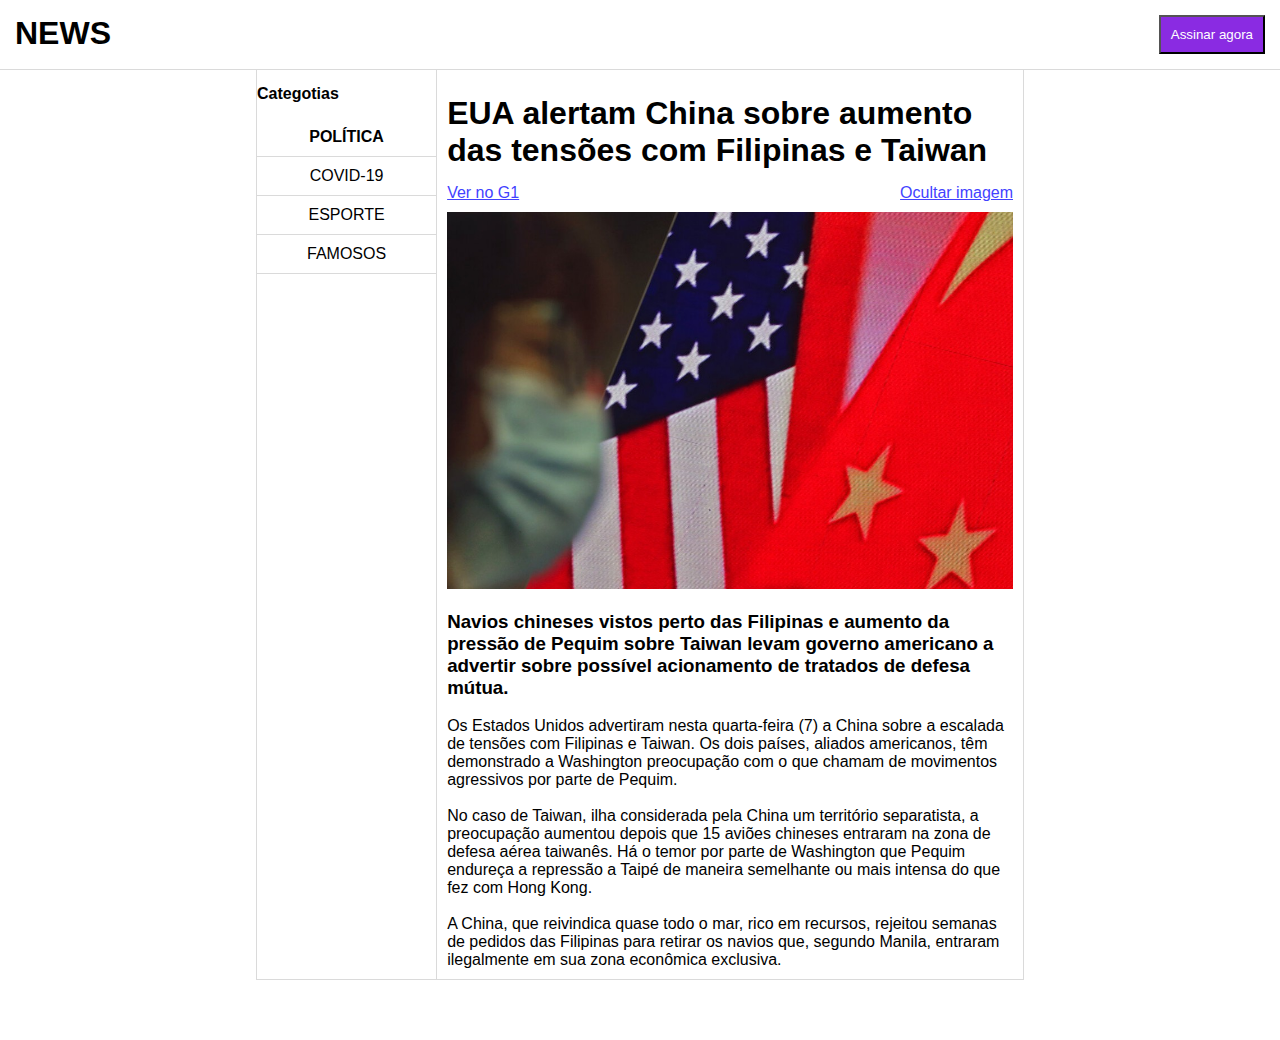
<file: index.html>
<!DOCTYPE html>
<html lang="pt">
<head>
    <meta charset="UTF-8">
    <meta http-equiv="X-UA-Compatible" content="IE=edge">
    <meta name="viewport" content="width=device-width, initial-scale=1.0">
    <link rel="stylesheet" href="style.css">
    <title>Noticias</title>
</head>
<body>
    <header>
        <h1>NEWS</h1>
        <div class="header-opcoes">
            <a href="/formulario"><button>Assinar agora</button></a>
        </div>
    </header>
    <div class="corpo">
        <nav>
            <h4>Categotias</h4>
            <a href="/">
                <div class="opcao">
                    <strong>POLÍTICA</strong>
                </div>
            </a>
            <a href="/covid">
                <div class="opcao">
                    COVID-19
                </div>
            </a>
            <a href="">
                <div class="opcao">
                    ESPORTE
                </div>
            </a>
            <a href="">
                <div class="opcao">
                    FAMOSOS
                </div>
            </a>
        </nav>
        <div class="news">
            <div class="noticia">
                <h1>
                    EUA alertam China sobre aumento das tensões com Filipinas e Taiwan
                </h1>
                <div class="opcoes">
                    <a class="link" target="_blank" href="https://g1.globo.com/mundo/noticia/2021/04/07/eua-alertam-china-sobre-aumento-das-tensoes-com-filipinas-e-taiwan.ghtml">Ver no G1</a>
                    <p class="link" onclick="ocultarImagem()" id="ocultar">Ocultar imagem</p>
                    <p class="link" onclick="mostrarImagem()" id="mostrar">Mostrar imagem</p>
                </div>
                <img src="/img/eua.jpg" id="imagem" alt="" width="100%">
                <div class="texto">
                    <br/>
                    <h3>
                        Navios chineses vistos perto das Filipinas e aumento da pressão de Pequim sobre Taiwan levam governo americano a advertir sobre possível acionamento de tratados de defesa mútua.
                    </h3><br/>
                    <p>
                        Os Estados Unidos advertiram nesta quarta-feira (7) a China sobre a escalada de tensões com Filipinas e Taiwan.
                        Os dois países, aliados americanos, têm demonstrado a Washington preocupação com o que chamam de movimentos agressivos por parte de Pequim.
                    </p><br/>
                    <p>
                        No caso de Taiwan, ilha considerada pela China um território separatista, a preocupação aumentou depois que 15 aviões chineses entraram na zona de defesa aérea taiwanês.
                        Há o temor por parte de Washington que Pequim endureça a repressão a Taipé de maneira semelhante ou mais intensa do que fez com Hong Kong.
                    </p><br/>
                    <p>A China, que reivindica quase todo o mar, rico em recursos, rejeitou semanas de pedidos das Filipinas para retirar os navios que,
                        segundo Manila, entraram ilegalmente em sua zona econômica exclusiva.
                    </p>
                </div>
            </div>
        </div>
    </div>
    <script src="script.js"></script>
</body>
</html>
</file>
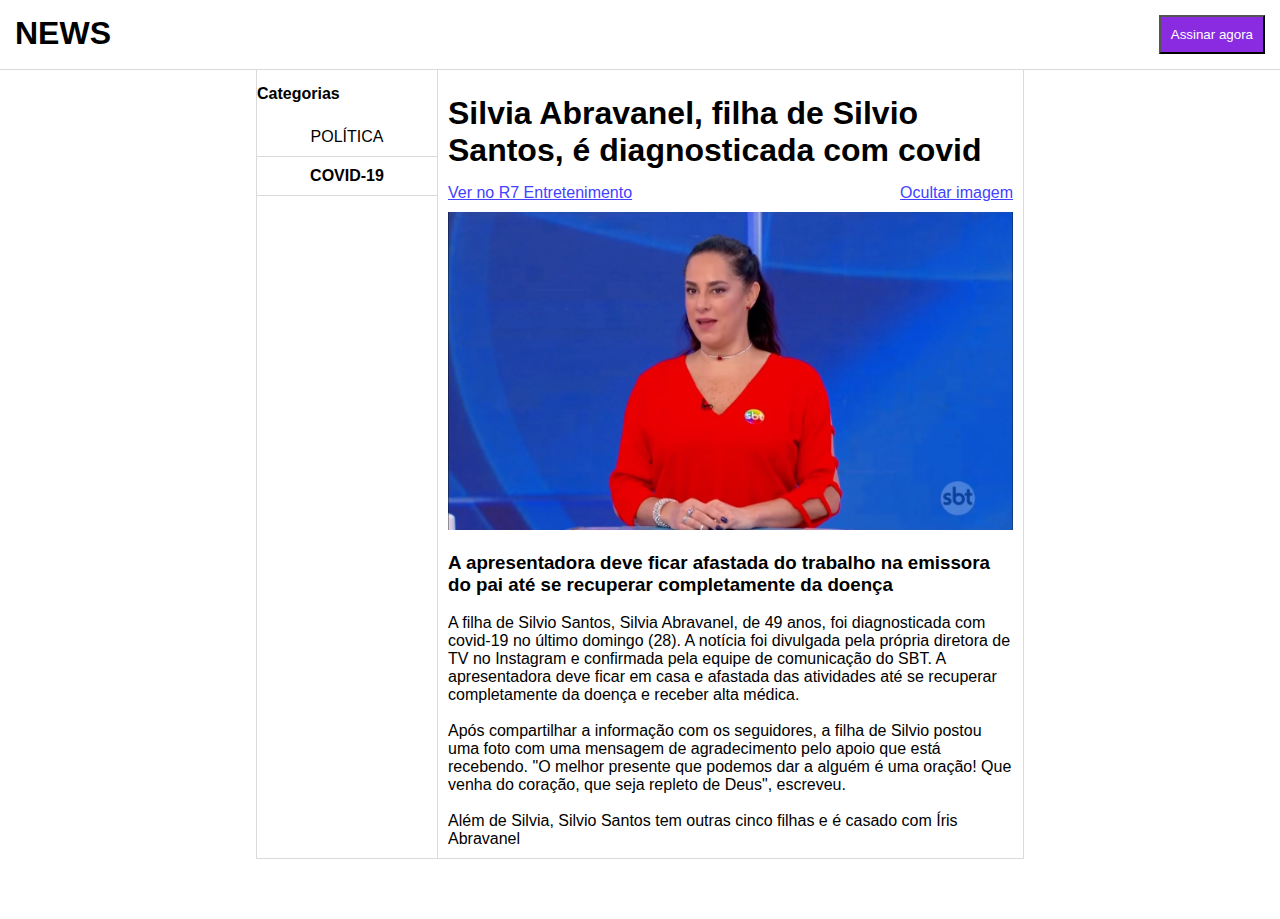
<file: covid/index.html>
<!DOCTYPE html>
<html lang="pt">
<head>
    <meta charset="UTF-8">
    <meta http-equiv="X-UA-Compatible" content="IE=edge">
    <meta name="viewport" content="width=device-width, initial-scale=1.0">
    <link rel="stylesheet" href="../style.css">
    <title>Noticias</title>
</head>
<body>
    <header>
        <h1>NEWS</h1>
        <div class="header-opcoes">
            <a href="/site-de-noticias/formulario"><button>Assinar agora</button></a>
        </div>
    </header>
    <div class="corpo">
        <nav>
            <h4>Categorias</h4>
            <a href="/site-de-noticias/">
                <div class="opcao">
                    POLÍTICA
                </div>
            </a>
            <a href="/site-de-noticias/covid">
                <div class="opcao">
                    <p style="font-weight: 600; width: 80px">COVID-19</p>
                </div>
            </a>
        </nav>
        <div class="news">
            <div class="noticia">
                <h1>
                    Silvia Abravanel, filha de Silvio Santos, é diagnosticada com covid
                </h1>
                <div class="opcoes">
                    <a class="link" target="_blank" href="https://entretenimento.r7.com/famosos-e-tv/silvia-abravanel-filha-de-silvio-santos-e-diagnosticada-com-covid-31032021">Ver no R7 Entretenimento</a>
                    <p class="link" onclick="ocultarImagem()" id="ocultar">Ocultar imagem</p>
                    <p class="link" onclick="mostrarImagem()" id="mostrar">Mostrar imagem</p>
                </div>
                <img src="../img/silvia-abravanel.jpg" id="imagem" alt="" width="100%">
                <div class="texto">
                    <br/>
                    <h3>
                        A apresentadora deve ficar afastada do trabalho na emissora do pai até se recuperar completamente da doença
                    </h3><br/>
                    <p>
                        A filha de Silvio Santos, Silvia Abravanel, de 49 anos, foi diagnosticada com covid-19 no último domingo (28). A notícia foi divulgada pela própria diretora de TV no Instagram e confirmada pela equipe de comunicação do SBT.
                        A apresentadora deve ficar em casa e afastada das atividades até se recuperar completamente da doença e receber alta médica.
                    </p><br/>
                    <p>
                        Após compartilhar a informação com os seguidores, a filha de Silvio postou uma foto com uma mensagem de agradecimento pelo apoio que está recebendo. "O melhor presente que podemos dar a alguém é uma oração! Que venha do coração, que seja repleto de Deus", escreveu.
                    </p><br/>
                    <p>Além de Silvia, Silvio Santos tem outras cinco filhas e é casado com Íris Abravanel</p>
                </div>
            </div>
        </div>
    </div>
    <script src="../script.js"></script>
</body>
</html>
</file>
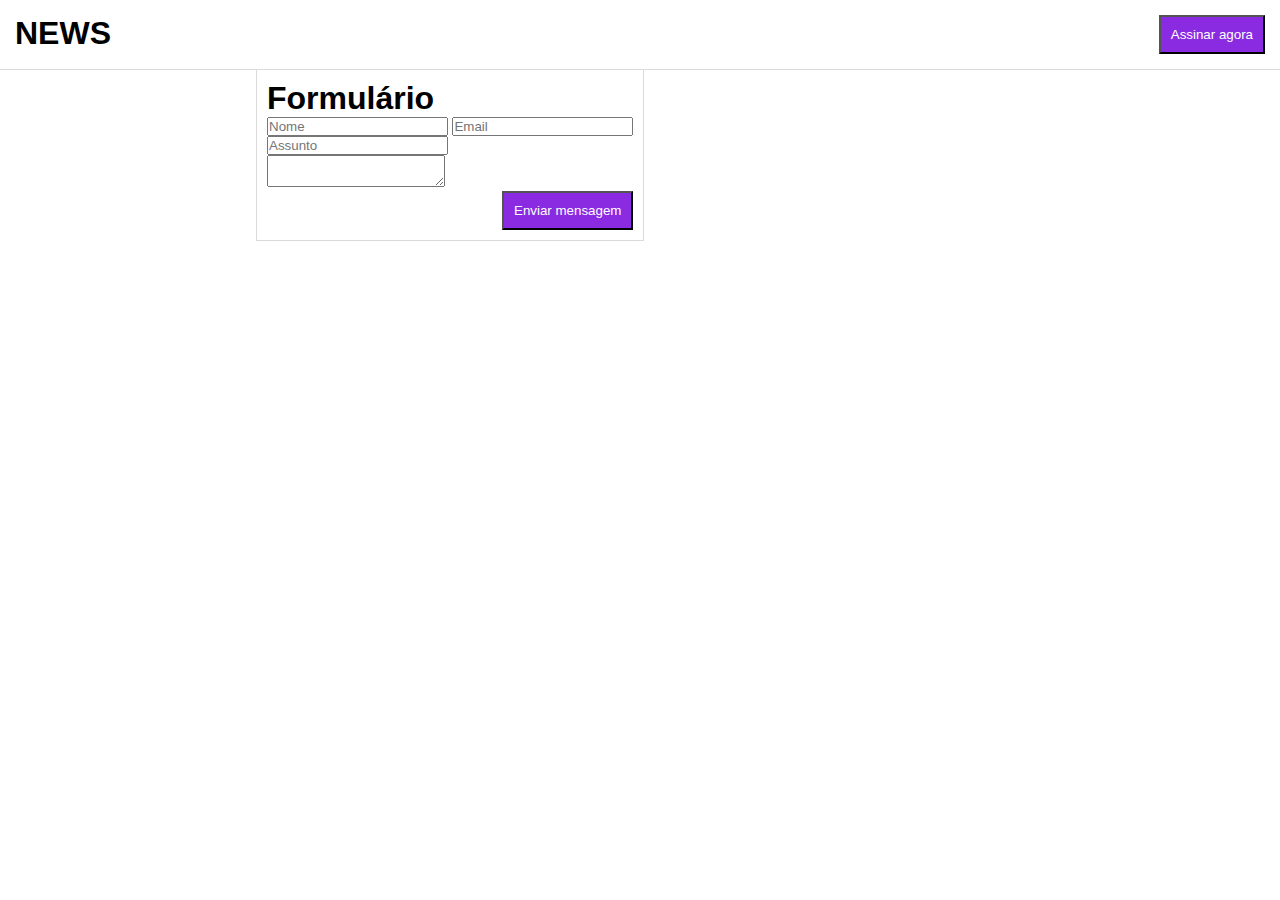
<file: formulario/index.html>
<!DOCTYPE html>
<html lang="pt">
<head>
    <meta charset="UTF-8">
    <meta http-equiv="X-UA-Compatible" content="IE=edge">
    <meta name="viewport" content="width=device-width, initial-scale=1.0">
    <link rel="stylesheet" href="../style.css">
    <title>Noticias</title>
</head>
<body>
    <header>
        <h1>NEWS</h1>
        <div class="header-opcoes">
            <a href="/site-de-noticias/formulario"><button>Assinar agora</button></a>
        </div>
    </header>
    <div class="corpo">
        <div class="news">
            <div class="formulario">
                <form>
                    <h1>Formulário</h1>
                    <div class="inputs">
                        <input placeholder="Nome" />
                        <input placeholder="Email" />
                    </div>
                    <div class="inputs">
                        <input placeholder="Assunto" />
                    </div>
                    <div class="inputs">
                        <textarea></textarea>
                    </div>
                    <div class="header-opcoes">
                        <button type="submit" style="float: right;">Enviar mensagem</button>
                    </div>
                </form>
            </div>
        </div>
    </div>
</body>
</html>
</file>
<file: style.css>
body {
    font-family: 'Gill Sans', 'Gill Sans MT', Calibri, 'Trebuchet MS', sans-serif;
    padding-bottom: 60px;
}

* {
    margin: 0;
    padding: 0;
}

a {
    text-decoration: none;
    color: inherit;
}

header {
    display: flex;
    padding: 15px;
    border-bottom: 1px solid #dadada;
    justify-content: space-between;
}

.header-opcoes button {
    outline: none;
    padding: 10px;
    background-color: blueviolet;
    color: white;
    cursor: pointer;
}

.corpo {
    display: flex;
    width: 60%;
    margin: auto;
}

nav {
    border-left: 1px solid #dadada;
    border-bottom: 1px solid #dadada;
}

nav h4 {
    margin: 15px 0;
}

nav .opcao {
    padding: 10px 50px;
    border-bottom: 1px solid #dadada;
    text-align: center;
}

.corpo .news {
    border: 1px solid #dadada;
    border-top: none;
    padding: 10px;
}

.noticia h1 {
    margin: 15px 0;
}

.noticia .opcoes {
    display: flex;
    justify-content: space-between;
    margin: 10px 0;
}

.link {
    cursor: pointer;
    text-decoration: underline;
    color: rgb(66, 66, 255)
}

@media(max-width: 600px) {
    .corpo {
        display: block;
        width: 100%;
    }
}
</file>
